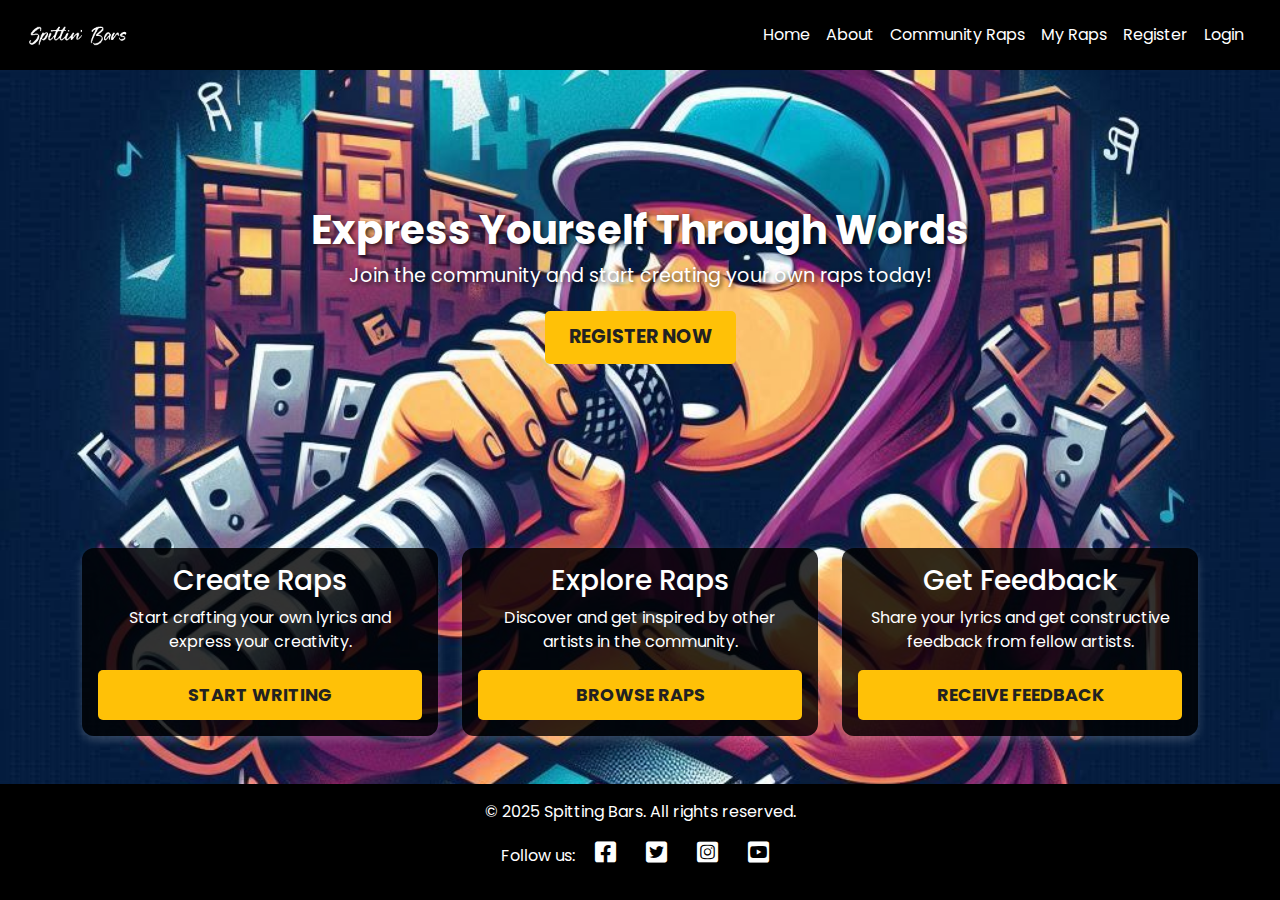
<file: index.html>
<!DOCTYPE html>
<html lang="en" class="h-100">
  <head>
    <meta charset="UTF-8" />
    <meta name="viewport" content="width=device-width, initial-scale=1.0" />
    <title>Spitting Bars</title>

    <!-- Google Fonts -->
    <link
      href="https://fonts.googleapis.com/css2?family=Poppins:wght@300;400;700&display=swap"
      rel="stylesheet"
    />
    <link
      href="https://fonts.googleapis.com/css2?family=Lato:wght@300;700&display=swap"
      rel="stylesheet"
    />

    <!-- Font Awesome -->
    <link
      rel="stylesheet"
      href="https://cdnjs.cloudflare.com/ajax/libs/font-awesome/5.15.3/css/all.min.css"
    />

    <!-- Bootstrap -->
    <link
      href="https://cdn.jsdelivr.net/npm/bootstrap@5.3.0/dist/css/bootstrap.min.css"
      rel="stylesheet"
    />

    <!-- Custom CSS -->
    <link rel="stylesheet" href="assets/css/style.css" />
  </head>

  <body class="d-flex flex-column h-100">
    <!-- Navigation Bar -->
    <nav class="navbar navbar-expand-lg px-3">
      <div class="container-fluid">
        <a class="navbar-brand me-auto" href="index.html">
          <img
            src="assets/images/image.png"
            alt="Spitting Bars Logo"
            class="img-fluid"
            style="width: 100px; height: auto"
          />
        </a>
        <button
          class="navbar-toggler"
          type="button"
          data-bs-toggle="collapse"
          data-bs-target="#navbarNav"
        >
          <span class="navbar-toggler-icon"></span>
        </button>
        <div class="collapse navbar-collapse" id="navbarNav">
          <ul class="navbar-nav ms-auto">
            <li class="nav-item">
              <a class="nav-link" href="index.html">Home</a>
            </li>
            <li class="nav-item"><a class="nav-link" href="#">About</a></li>
            <li class="nav-item">
              <a class="nav-link" href="community_raps.html">Community Raps</a>
            </li>
            <li class="nav-item">
              <a class="nav-link" href="my_raps.html">My Raps</a>
            </li>
            <li class="nav-item">
              <a class="nav-link" href="register.html">Register</a>
            </li>
            <li class="nav-item">
              <a class="nav-link" href="login.html">Login</a>
            </li>
          </ul>
        </div>
      </div>
    </nav>

    <!-- Hero Section -->
    <header
      class="hero-header text-center d-flex flex-column justify-content-center align-items-center"
    >
      <h1 class="hero-title">Express Yourself Through Words</h1>
      <p class="hero-subtitle">
        Join the community and start creating your own raps today!
      </p>
      <a href="register.html" class="btn btn-yellow">Register Now</a>
    </header>

    <!-- Main Content Block -->
    <main class="flex-grow-1">
      <div class="container my-5 features-section">
        <div class="row text-center">
          <div class="col-md-4">
            <div class="card">
              <div class="card-body">
                <h3 class="card-title">Create Raps</h3>
                <p class="card-text">
                  Start crafting your own lyrics and express your creativity.
                </p>
                <a href="#" class="btn">Start Writing</a>
              </div>
            </div>
          </div>
          <div class="col-md-4">
            <div class="card">
              <div class="card-body">
                <h3 class="card-title">Explore Raps</h3>
                <p class="card-text">
                  Discover and get inspired by other artists in the community.
                </p>
                <a href="#" class="btn">Browse Raps</a>
              </div>
            </div>
          </div>
          <div class="col-md-4">
            <div class="card">
              <div class="card-body">
                <h3 class="card-title">Get Feedback</h3>
                <p class="card-text">
                  Share your lyrics and get constructive feedback from fellow
                  artists.
                </p>
                <a href="#" class="btn">Receive Feedback</a>
              </div>
            </div>
          </div>
        </div>
      </div>
    </main>

    <!-- Footer -->
    <footer class="footer mt-auto py-3 text-center">
      <p>&copy; 2025 Spitting Bars. All rights reserved.</p>
      <p>
        Follow us:
        <i class="fab fa-facebook-square ms-3"></i>
        <i class="fab fa-twitter-square ms-3"></i>
        <i class="fab fa-instagram-square ms-3"></i>
        <i class="fab fa-youtube-square ms-3"></i>
      </p>
    </footer>

    <!-- Bootstrap Bundle -->
    <script src="https://cdn.jsdelivr.net/npm/bootstrap@5.3.0/dist/js/bootstrap.bundle.min.js"></script>
  </body>
</html>
</file>
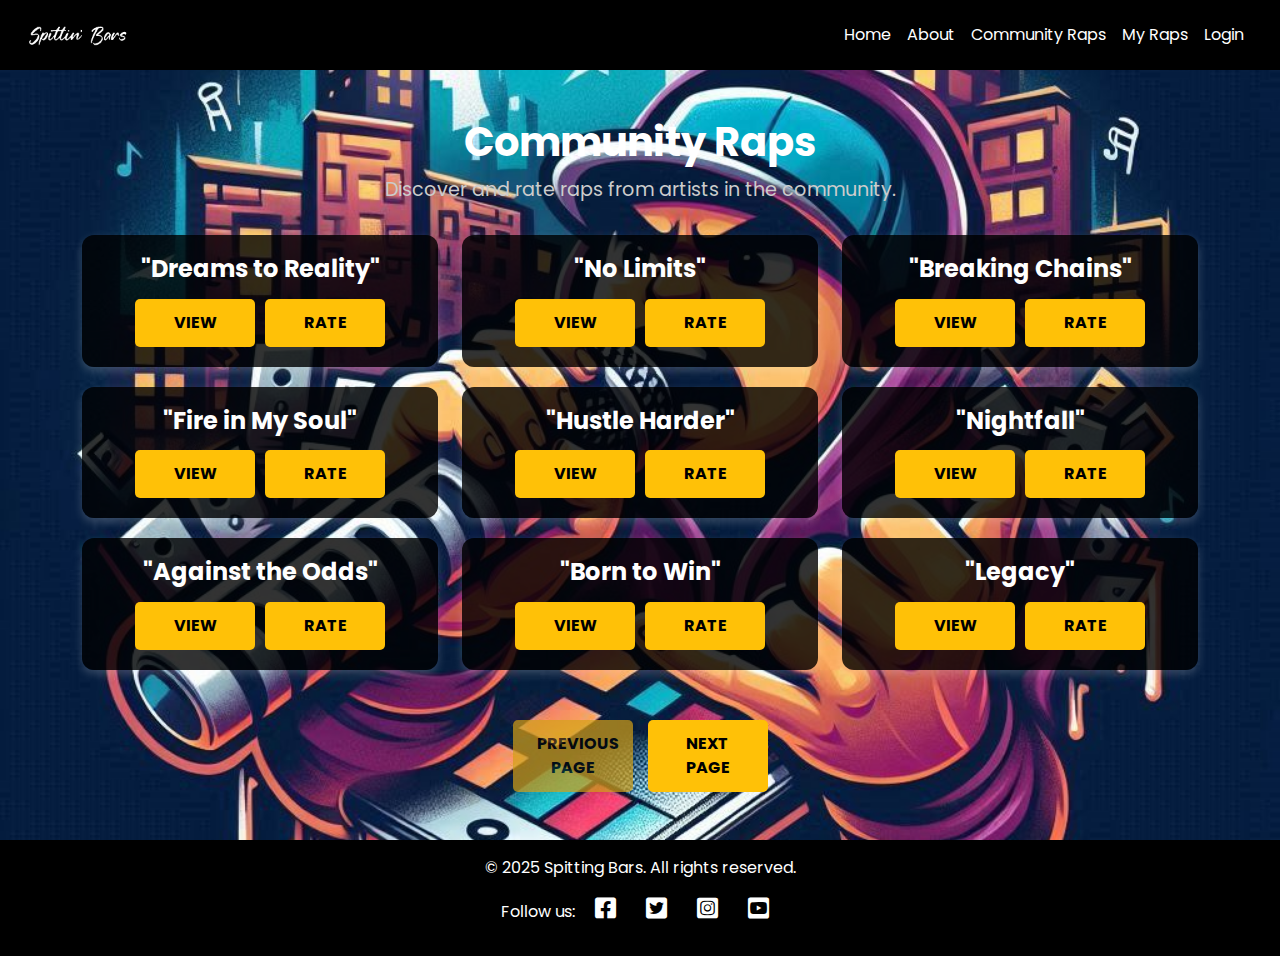
<file: community_raps.html>
<!DOCTYPE html>
<html lang="en">
  <head>
    <meta charset="UTF-8" />
    <meta name="viewport" content="width=device-width, initial-scale=1.0" />
    <title>Community Raps | Spitting Bars</title>

    <!-- Google Fonts -->
    <link
      href="https://fonts.googleapis.com/css2?family=Poppins:wght@300;400;700&display=swap"
      rel="stylesheet"
    />

    <!-- Font Awesome -->
    <link
      rel="stylesheet"
      href="https://cdnjs.cloudflare.com/ajax/libs/font-awesome/5.15.3/css/all.min.css"
    />

    <!-- Bootstrap -->
    <link
      href="https://cdn.jsdelivr.net/npm/bootstrap@5.3.0/dist/css/bootstrap.min.css"
      rel="stylesheet"
    />

    <!-- Custom CSS -->
    <link rel="stylesheet" href="assets/css/style.css" />
  </head>
  <body class="d-flex flex-column h-100">
    <!-- Navigation Bar -->
    <nav class="navbar navbar-expand-lg px-3">
      <div class="container-fluid">
        <a class="navbar-brand me-auto" href="index.html">
          <img
            src="assets/images/image.png"
            alt="Spitting Bars Logo"
            class="img-fluid"
            style="width: 100px; height: auto"
          />
        </a>
        <button
          class="navbar-toggler"
          type="button"
          data-bs-toggle="collapse"
          data-bs-target="#navbarNav"
        >
          <span class="navbar-toggler-icon"></span>
        </button>
        <div class="collapse navbar-collapse" id="navbarNav">
          <ul class="navbar-nav ms-auto">
            <li class="nav-item">
              <a class="nav-link" href="index.html">Home</a>
            </li>
            <li class="nav-item"><a class="nav-link" href="#">About</a></li>
            <li class="nav-item">
              <a class="nav-link active" href="community_raps.html"
                >Community Raps</a
              >
            </li>
            <li class="nav-item"><a class="nav-link" href="#">My Raps</a></li>
            <li class="nav-item">
              <a class="nav-link" href="login.html">Login</a>
            </li>
          </ul>
        </div>
      </div>
    </nav>

    <!-- Community Raps Section -->
    <main class="flex-grow-1">
      <div class="container my-5">
        <h2 class="page-title text-center">Community Raps</h2>
        <p class="page-subtitle text-center">
          Discover and rate raps from artists in the community.
        </p>

        <div class="row" id="raps-container">
          <!-- Rap Cards will be inserted here by JavaScript -->
        </div>

        <!-- Pagination Buttons -->
        <div class="pagination-container text-center">
          <button id="prev-page" class="btn btn-yellow" disabled>
            Previous Page
          </button>
          <button id="next-page" class="btn btn-yellow">Next Page</button>
        </div>
      </div>
    </main>

    <!-- Footer -->
    <footer class="footer mt-auto py-3 text-center">
      <p>&copy; 2025 Spitting Bars. All rights reserved.</p>
      <p>
        Follow us:
        <i class="fab fa-facebook-square ms-3"></i>
        <i class="fab fa-twitter-square ms-3"></i>
        <i class="fab fa-instagram-square ms-3"></i>
        <i class="fab fa-youtube-square ms-3"></i>
      </p>
    </footer>

    <!-- Bootstrap Bundle -->
    <script src="https://cdn.jsdelivr.net/npm/bootstrap@5.3.0/dist/js/bootstrap.bundle.min.js"></script>

    <!-- Custom Script for Pagination -->
    <script src="assets/js/community_raps.js"></script>
  </body>
</html>
</file>
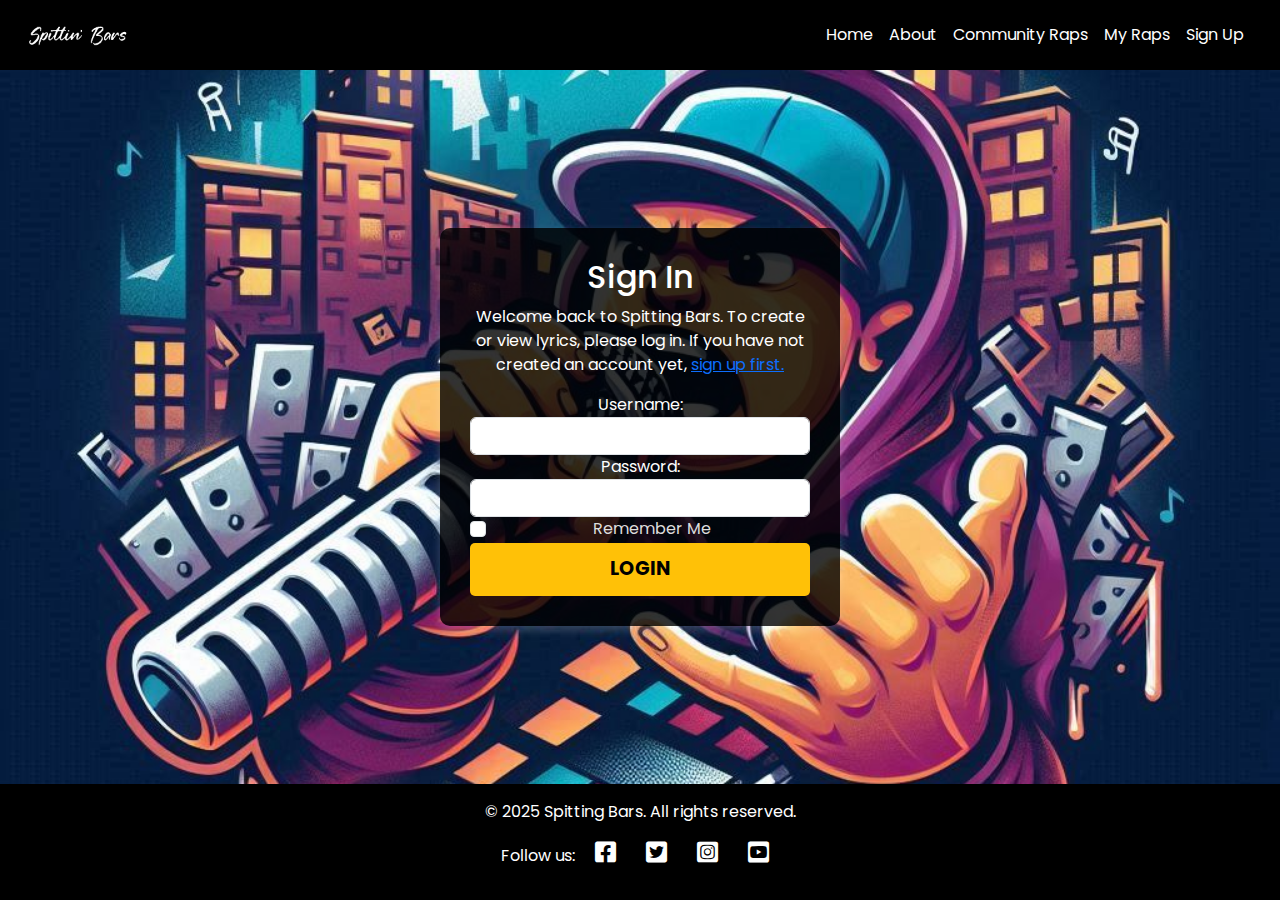
<file: login.html>
<!DOCTYPE html>
<html lang="en">
  <head>
    <meta charset="UTF-8" />
    <meta name="viewport" content="width=device-width, initial-scale=1.0" />
    <title>Sign In | Spitting Bars</title>

    <!-- Google Fonts -->
    <link
      href="https://fonts.googleapis.com/css2?family=Poppins:wght@300;400;700&display=swap"
      rel="stylesheet"
    />

    <!-- Font Awesome -->
    <link
      rel="stylesheet"
      href="https://cdnjs.cloudflare.com/ajax/libs/font-awesome/5.15.3/css/all.min.css"
    />

    <!-- Bootstrap -->
    <link
      href="https://cdn.jsdelivr.net/npm/bootstrap@5.3.0/dist/css/bootstrap.min.css"
      rel="stylesheet"
    />

    <!-- Custom CSS -->
    <link rel="stylesheet" href="assets/css/style.css" />
  </head>

  <body class="d-flex flex-column h-100">
    <!-- Navigation Bar -->
    <nav class="navbar navbar-expand-lg px-3">
      <div class="container-fluid">
        <a class="navbar-brand me-auto" href="index.html">
          <img
            src="assets/images/image.png"
            alt="Spitting Bars Logo"
            class="img-fluid"
            style="width: 100px; height: auto"
          />
        </a>
        <button
          class="navbar-toggler"
          type="button"
          data-bs-toggle="collapse"
          data-bs-target="#navbarNav"
        >
          <span class="navbar-toggler-icon"></span>
        </button>
        <div class="collapse navbar-collapse" id="navbarNav">
          <ul class="navbar-nav ms-auto">
            <li class="nav-item">
              <a class="nav-link" href="index.html">Home</a>
            </li>
            <li class="nav-item"><a class="nav-link" href="#">About</a></li>
            <li class="nav-item">
              <a class="nav-link" href="community_raps.html">Community Raps</a>
            </li>
            <li class="nav-item"><a class="nav-link" href="#">My Raps</a></li>
            <li class="nav-item">
              <a class="nav-link" href="register.html">Sign Up</a>
            </li>
          </ul>
        </div>
      </div>
    </nav>

    <!-- Login Section -->
    <div class="login-container flex-grow-1">
      <div class="login-card">
        <h2 class="login-title">Sign In</h2>
        <p class="login-subtitle">
          Welcome back to Spitting Bars. To create or view lyrics, please log
          in. If you have not created an account yet,
          <a href="register.html">sign up first.</a>
        </p>

        <form action="login" method="POST">
          <div class="form-group">
            <label for="username">Username:</label>
            <input
              type="text"
              id="username"
              name="username"
              class="form-control"
              required
            />
          </div>

          <div class="form-group">
            <label for="password">Password:</label>
            <input
              type="password"
              id="password"
              name="password"
              class="form-control"
              required
            />
          </div>

          <div class="form-group form-check">
            <input
              type="checkbox"
              id="remember"
              name="remember"
              class="form-check-input"
            />
            <label class="form-check-label" for="remember">Remember Me</label>
          </div>

          <button type="submit" class="btn btn-yellow w-100">Login</button>
        </form>
      </div>
    </div>

    <!-- Footer -->
    <footer class="footer mt-auto py-3 text-center">
      <p>&copy; 2025 Spitting Bars. All rights reserved.</p>
      <p>
        Follow us:
        <i class="fab fa-facebook-square ms-3"></i>
        <i class="fab fa-twitter-square ms-3"></i>
        <i class="fab fa-instagram-square ms-3"></i>
        <i class="fab fa-youtube-square ms-3"></i>
      </p>
    </footer>

    <!-- Bootstrap Bundle -->
    <script src="https://cdn.jsdelivr.net/npm/bootstrap@5.3.0/dist/js/bootstrap.bundle.min.js"></script>
  </body>
</html>
</file>
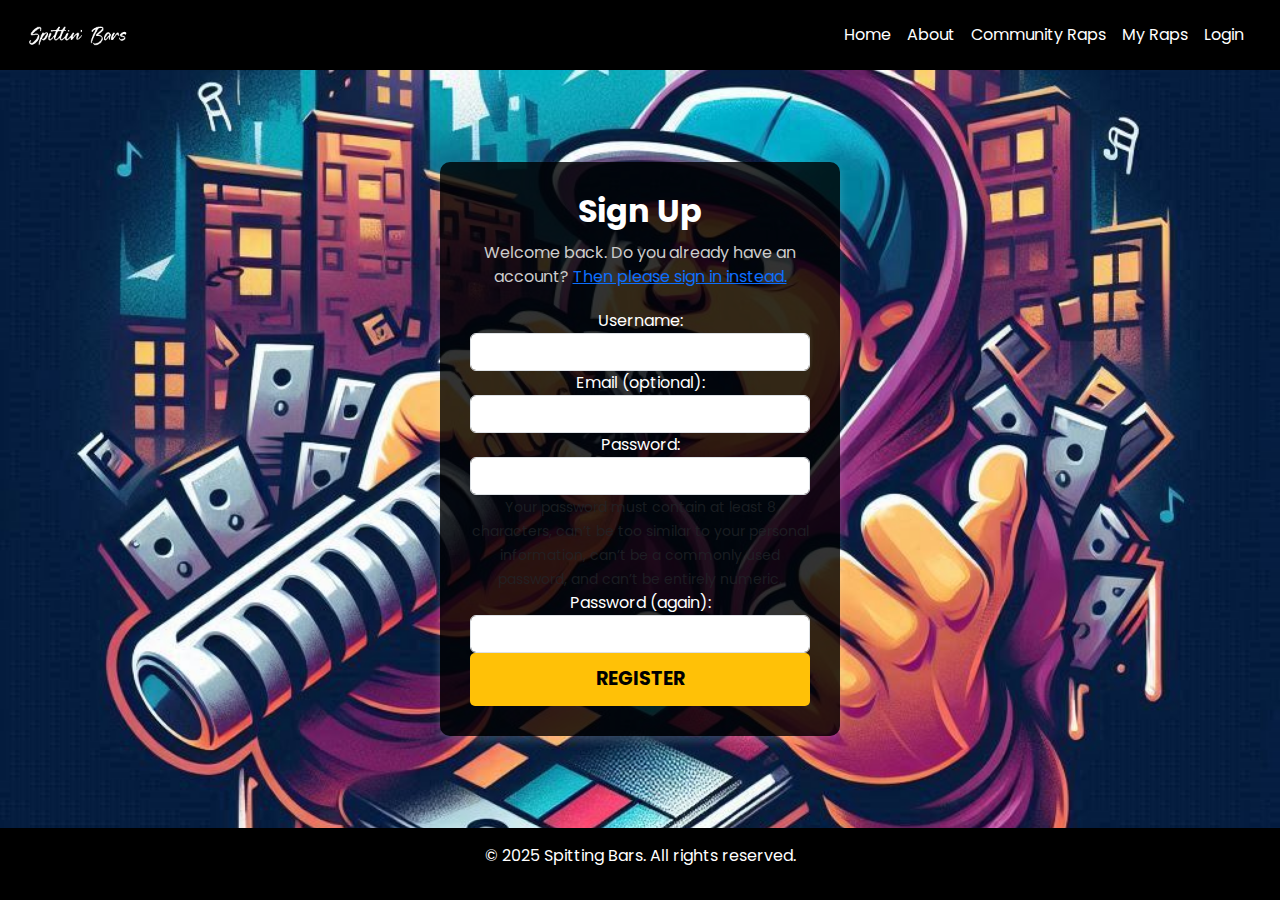
<file: register.html>
<!DOCTYPE html>
<html lang="en">
  <head>
    <meta charset="UTF-8" />
    <meta name="viewport" content="width=device-width, initial-scale=1.0" />
    <title>Sign Up | Spitting Bars</title>

    <!-- Google Fonts -->
    <link
      href="https://fonts.googleapis.com/css2?family=Poppins:wght@300;400;700&display=swap"
      rel="stylesheet"
    />

    <!-- Font Awesome -->
    <link
      rel="stylesheet"
      href="https://cdnjs.cloudflare.com/ajax/libs/font-awesome/5.15.3/css/all.min.css"
    />

    <!-- Bootstrap -->
    <link
      href="https://cdn.jsdelivr.net/npm/bootstrap@5.3.0/dist/css/bootstrap.min.css"
      rel="stylesheet"
    />

    <!-- Custom CSS -->
    <link rel="stylesheet" href="assets/css/style.css" />
  </head>
  <body class="d-flex flex-column h-100">
    <!-- Navigation Bar -->
    <nav class="navbar navbar-expand-lg px-3">
      <div class="container-fluid">
        <a class="navbar-brand me-auto" href="index.html">
          <img
            src="assets/images/image.png"
            alt="Spitting Bars Logo"
            class="img-fluid"
            style="width: 100px; height: auto"
          />
        </a>
        <button
          class="navbar-toggler"
          type="button"
          data-bs-toggle="collapse"
          data-bs-target="#navbarNav"
        >
          <span class="navbar-toggler-icon"></span>
        </button>
        <div class="collapse navbar-collapse" id="navbarNav">
          <ul class="navbar-nav ms-auto">
            <li class="nav-item">
              <a class="nav-link" href="index.html">Home</a>
            </li>
            <li class="nav-item"><a class="nav-link" href="#">About</a></li>
            <li class="nav-item">
              <a class="nav-link" href="community_raps.html">Community Raps</a>
            </li>
            <li class="nav-item"><a class="nav-link" href="#">My Raps</a></li>
            <li class="nav-item">
              <a class="nav-link" href="login.html">Login</a>
            </li>
          </ul>
        </div>
      </div>
    </nav>

    <!-- Register Section -->
    <div class="register-container flex-grow-1">
      <div class="register-card">
        <h2 class="register-title">Sign Up</h2>
        <p class="register-subtitle">
          Welcome back. Do you already have an account?
          <a href="login.html">Then please sign in instead.</a>
        </p>

        <form action="register" method="POST">
          <div class="form-group">
            <label for="username">Username:</label>
            <input
              type="text"
              id="username"
              name="username"
              class="form-control"
              required
            />
          </div>

          <div class="form-group">
            <label for="email">Email (optional):</label>
            <input type="email" id="email" name="email" class="form-control" />
          </div>

          <div class="form-group">
            <label for="password1">Password:</label>
            <input
              type="password"
              id="password1"
              name="password1"
              class="form-control"
              required
            />
            <small class="form-text">
              Your password must contain at least 8 characters, can’t be too
              similar to your personal information, can’t be a commonly used
              password, and can’t be entirely numeric.
            </small>
          </div>

          <div class="form-group">
            <label for="password2">Password (again):</label>
            <input
              type="password"
              id="password2"
              name="password2"
              class="form-control"
              required
            />
          </div>

          <button type="submit" class="btn btn-yellow w-100">Register</button>
        </form>
      </div>
    </div>

    <!-- Footer -->
    <footer class="footer mt-auto py-3 text-center">
      <p>&copy; 2025 Spitting Bars. All rights reserved.</p>
    </footer>

    <!-- Bootstrap Bundle -->
    <script src="https://cdn.jsdelivr.net/npm/bootstrap@5.3.0/dist/js/bootstrap.bundle.min.js"></script>
  </body>
</html>
</file>
<file: assets/css/style.css>
/* General Styles */
html,
body {
  height: 100%;
  display: flex;
  flex-direction: column;
  font-family: "Poppins", sans-serif;
  background: url("/assets/images/Spitting Bars logo (1).png") no-repeat center
    center fixed;
  background-size: cover;
  color: white;
  margin: 0;
  padding: 0;
}

/* Navbar */
.navbar {
  background-color: #000;
  padding: 15px;
}

.navbar-brand {
  font-weight: bold;
  color: #fff !important;
}

.navbar-nav .nav-link {
  color: #fff !important;
  transition: 0.3s ease-in-out;
}

.navbar-nav .nav-link:hover {
  color: #ffc107 !important;
}

/* Hero Section */
.hero-header {
  text-align: center;
  display: flex;
  flex-direction: column;
  justify-content: center;
  align-items: center;
  height: 60vh;
  padding: 20px;
}

.hero-title {
  font-size: 2.5rem;
  font-weight: bold;
  text-shadow: 2px 2px 4px rgba(0, 0, 0, 0.7);
}

.hero-subtitle {
  font-size: 1.2rem;
  margin-bottom: 20px;
  text-shadow: 2px 2px 4px rgba(0, 0, 0, 0.7);
}

.hero-header .btn {
  background-color: #ffc107;
  color: #222;
  font-weight: bold;
  padding: 12px 24px;
  border-radius: 5px;
  transition: all 0.3s ease-in-out;
  font-size: 1.2rem;
  text-transform: uppercase;
  border: none;
  display: inline-block;
  width: auto;
  text-align: center;
}

.hero-header .btn:hover {
  background-color: #ff9800;
  color: white;
  transform: scale(1.05);
}

/* Cards */
.card {
  background: rgba(0, 0, 0, 0.8);
  color: white;
  border: none;
  border-radius: 12px;
  box-shadow: 0 4px 10px rgba(255, 255, 255, 0.2);
  transition: transform 0.3s ease-in-out;
}

.card:hover {
  transform: translateY(-8px);
}

.card-body {
  text-align: center;
}

/* Buttons inside Cards */
.card .btn {
  background-color: #ffc107;
  color: #222;
  font-weight: bold;
  padding: 12px 24px;
  border-radius: 5px;
  transition: all 0.3s ease-in-out;
  font-size: 1.1rem;
  text-transform: uppercase;
  border: none;
  display: inline-block;
  width: 100%;
}

.card .btn:hover {
  background-color: #ff9800;
  color: white;
  transform: scale(1.05);
}

/* Footer */
footer {
  background-color: #000;
  color: #fff;
  text-align: center;
  padding: 15px 0;
  margin-top: auto;
}

footer i {
  font-size: 1.5rem;
  margin: 0 10px;
  transition: color 0.3s ease-in-out;
}

footer i:hover {
  color: #ff4500;
}

/* Register Page */
.register-container {
  display: flex;
  justify-content: center;
  align-items: center;
  padding: 50px 0;
  flex-grow: 1;
}

.register-card {
  background: rgba(0, 0, 0, 0.8);
  color: white;
  padding: 30px;
  border-radius: 10px;
  box-shadow: 0 4px 10px rgba(255, 255, 255, 0.2);
  width: 100%;
  max-width: 400px;
  text-align: center;
}

.register-title {
  font-size: 2rem;
  font-weight: bold;
  margin-bottom: 10px;
  color: white;
}

.register-subtitle {
  font-size: 1rem;
  margin-bottom: 20px;
  color: #ccc;
}

/* Login Page */
.login-container {
  display: flex;
  justify-content: center;
  align-items: center;
  padding: 50px 0;
  flex-grow: 1;
}

.login-card {
  background: rgba(0, 0, 0, 0.8);
  color: white;
  padding: 30px;
  border-radius: 10px;
  box-shadow: 0 4px 10px rgba(255, 255, 255, 0.2);
  width: 100%;
  max-width: 400px;
  text-align: center;
}

/* Community Raps Page */
.community-raps-container {
  max-width: 1200px;
  margin: auto;
  padding: 50px 20px;
}

.page-title {
  font-size: 2.5rem;
  font-weight: bold;
  color: white;
  text-align: center;
  margin-bottom: 10px;
}

.page-subtitle {
  font-size: 1.2rem;
  color: #ccc;
  text-align: center;
  margin-bottom: 30px;
}

/* Rap Cards */
.rap-card {
  background: rgba(0, 0, 0, 0.8);
  color: white;
  border-radius: 12px;
  padding: 20px;
  box-shadow: 0 4px 10px rgba(255, 255, 255, 0.2);
  transition: transform 0.3s ease-in-out;
  text-align: center;
  margin-bottom: 20px;
}

.rap-card:hover {
  transform: translateY(-5px);
}

.rap-title {
  font-size: 1.5rem;
  font-weight: bold;
  margin-bottom: 15px;
}

/* Buttons inside Rap Cards (View & Rate) */
.rap-buttons {
  display: flex;
  justify-content: center;
  gap: 10px;
}

.rap-buttons .btn-yellow {
  background-color: #ffc107 !important;
  color: black !important;
  font-weight: bold;
  padding: 12px 24px;
  border-radius: 5px;
  transition: all 0.3s ease-in-out;
  font-size: 1rem;
  text-transform: uppercase;
  border: none;
  width: 120px;
  text-align: center;
}

.rap-buttons .btn-yellow:hover {
  background-color: #ff9800 !important;
  color: white !important;
  transform: scale(1.05);
}

/* Pagination Buttons */
.pagination-container {
  display: flex;
  justify-content: center;
  gap: 15px;
  margin-top: 30px;
}

.pagination-container .btn-yellow {
  background-color: #ffc107 !important;
  color: black !important;
  font-weight: bold;
  padding: 12px 24px;
  border-radius: 5px;
  transition: all 0.3s ease-in-out;
  font-size: 1rem;
  text-transform: uppercase;
  border: none;
  width: 120px;
  text-align: center;
}

.pagination-container .btn-yellow:hover {
  background-color: #ff9800 !important;
  color: white !important;
  transform: scale(1.05);
}

.pagination-container .btn-yellow:disabled {
  background-color: #d4a017 !important;
  color: black !important;
  opacity: 0.7 !important;
  cursor: not-allowed;
}

/* My Raps Page */
/* My Raps Page */
/* General Form Styles */
#track-select,
#rap-title,
#rap-lyrics,
#rap-genre {
  background-color: rgba(0, 0, 0, 0.8);
  color: white;
  border: 1px solid #555;
  border-radius: 5px;
  padding: 10px;
  width: 100%;
}

#track-select:focus,
#rap-title:focus,
#rap-lyrics:focus,
#rap-genre:focus {
  outline-color: #ffc107;
}

/* Audio Control Buttons */
#play-audio,
#stop-audio {
  background-color: #ffc107;
  color: black;
  font-weight: bold;
  padding: 10px 20px;
  border-radius: 5px;
  transition: all 0.3s ease-in-out;
  font-size: 1rem;
  text-transform: uppercase;
  border: none;
  margin-top: 10px;
}

#play-audio:hover,
#stop-audio:hover {
  background-color: #ff9800;
  color: white;
  transform: scale(1.05);
}

/* Title & Subtitle */
.page-title {
  font-size: 2.5rem;
  font-weight: bold;
  color: white;
  text-align: center;
  margin-bottom: 10px;
}

.page-subtitle {
  font-size: 1.2rem;
  color: #ccc;
  text-align: center;
  margin-bottom: 30px;
}

/* Save Button */
button[type="submit"] {
  background-color: #ffc107;
  color: black;
  font-weight: bold;
  padding: 12px 24px;
  border-radius: 5px;
  transition: all 0.3s ease-in-out;
  font-size: 1.2rem;
  text-transform: uppercase;
  width: 100%;
  border: none;
}

button[type="submit"]:hover {
  background-color: #ff9800;
  color: white;
  transform: scale(1.05);
}

/* Form Title */
form .form-label {
  font-weight: bold;
  color: #ddd;
}

/* Flex Containers for Audio Controls & Form */
.mb-4 {
  display: flex;
  justify-content: center;
  align-items: center;
}

.mb-4 .form-label {
  margin-right: 20px;
}

form {
  max-width: 600px;
  margin: auto;
}

/* Status and Protected Checkbox */
.form-check-label {
  color: #ddd;
}

/* Adjusts spacing for better layout */
.mb-3 {
  margin-bottom: 25px;
}

/* Audio Player */
audio {
  width: 100%;
  margin-top: 20px;
}
</file>
